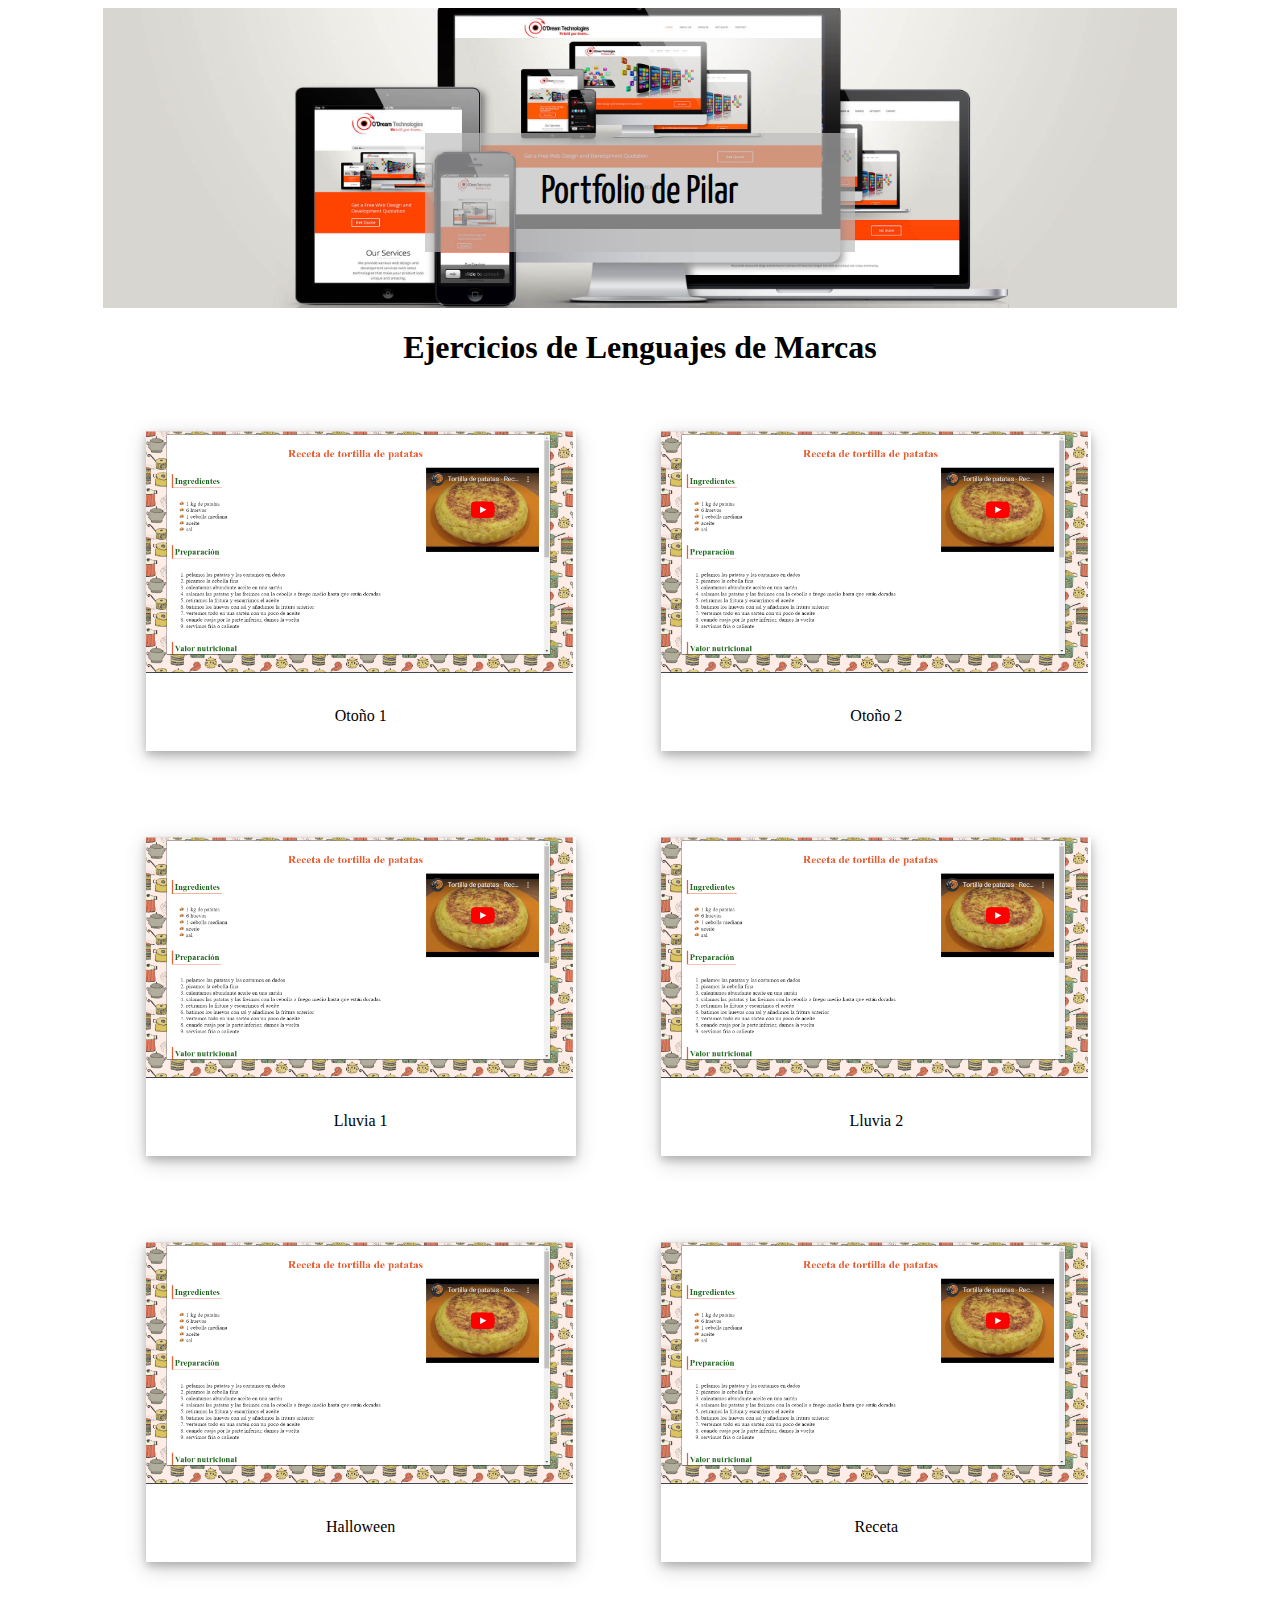
<file: index.html>
<!DOCTYPE html>
<html lang="en">
<head>
    <meta charset="UTF-8">
    <meta name="viewport" content="width=device-width, initial-scale=1.0">
    <meta http-equiv="X-UA-Compatible" content="ie=edge">
    <title>Portfolio de Pilar</title>
    <!-- la hoja de estilo está fuera en otro archivo-->
    <link href="https://fonts.googleapis.com/css?family=Yanone+Kaffeesatz&display=swap" rel="stylesheet"> 
    <link href="estilo-portfolio.css" rel="stylesheet">
    
  </head>
<body>
  <!-- la página la maquetamos (layout) en 3 rectángulos o áreas:
  header (cabecera), main (principal), footer (pie de página)-->
    <div id="wrapper">
  <!-- aquí iría una imagen bonita o un slider (galería)
    el logo si es una empresa, y el título del sitio web-->
      <header>
        <div id="titulo">
          <p>Portfolio de Pilar</p>
        </div>
      </header>
      <main>
        <h1>Ejercicios de Lenguajes de Marcas</h1>
<!-- cada div de la clase polaroid muestra
     una foto y un texto.
     Debo tener una por cada trabajo del 
     portfolio -->
<div class="polaroid">
  <a href="otono/otono1.html" target="_blank">
  <img src="imagenes-portfolio/receta.png" alt="página web sobre el otoño con poema" style="width:100%"></a>
  <div class="container">
  <p>Otoño 1</p>
  </div>
</div>

<div class="polaroid">
  <img src="imagenes-portfolio/receta.png" alt="Norther Lights" style="width:100%">
  <div class="container">
  <p>Otoño 2</p>
  </div>
</div>

<div class="polaroid">
  <img src="imagenes-portfolio/receta.png" alt="5 Terre" style="width:100%">
  <div class="container">
  <p>Lluvia 1</p>
  </div>
</div>

<div class="polaroid">
  <img src="imagenes-portfolio/receta.png" alt="Norther Lights" style="width:100%">
  <div class="container">
  <p>Lluvia 2</p>
  </div>
</div>

<div class="polaroid">
  <img src="imagenes-portfolio/receta.png" alt="5 Terre" style="width:100%">
  <div class="container">
  <p>Halloween</p>
  </div>
</div>

<div class="polaroid">
  <a href="cocina/index.html" target="_blank">
  <img src="imagenes-portfolio/receta.png" alt="Receta de tortilla de patatas" style="width:100%"></a>
  <div class="container">
  <p>Receta</p>
  </div>
</div>

        
        
      </main>
      <footer>

      </footer>
    </div>   
</body>
</html>
</file>
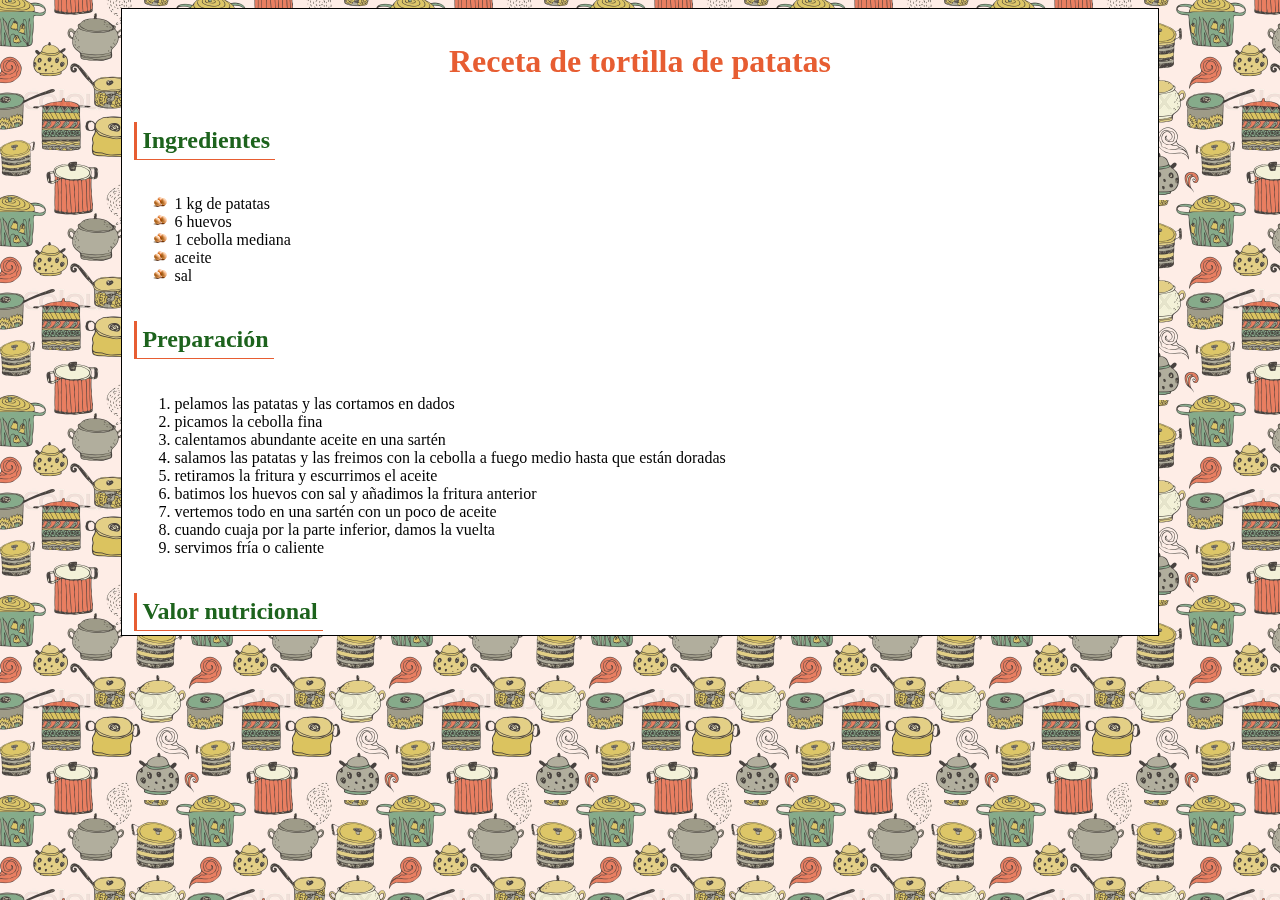
<file: cocina/index.html>
<!DOCTYPE html>
<html lang="es">
<head>
    <meta charset="UTF-8">
    <meta name="viewport" content="width=device-width, initial-scale=1.0">
    <meta http-equiv="X-UA-Compatible" content="ie=edge">
    <title>Receta de tortilla de patatas</title>
    <link href="estilo-cocina.css" rel="stylesheet">
</head>
<body>
    <div id="wrapper">
        <h1>Receta de tortilla de patatas</h1>
        <iframe width="320" height="240" src="https://www.youtube.com/embed/pvlkYYdIBV0" frameborder="0" allow="accelerometer; autoplay; encrypted-media; gyroscope; picture-in-picture" allowfullscreen></iframe>
        <h2>Ingredientes</h2>
        <ul>
          <li>1 kg de patatas</li>
          <li>6 huevos</li>
          <li>1 cebolla mediana</li>
          <li>aceite</li>
          <li>sal</li>
        </ul>
        
        <h2>Preparación</h2>
        <ol>
          <li>pelamos las patatas y las cortamos en dados</li>
          <li>picamos la cebolla fina</li>
          <li>calentamos abundante aceite en una sartén</li>
          <li>salamos las patatas y las freimos con la cebolla a fuego medio hasta que están doradas</li>
          <li>retiramos la fritura y escurrimos el aceite</li>
          <li>batimos los huevos con sal y añadimos la fritura anterior</li>
          <li>vertemos todo en una sartén con un poco de aceite</li>
          <li>cuando cuaja por la parte inferior, damos la vuelta</li>
          <li>servimos fría o caliente</li>
        </ol>
        <h2>Valor nutricional</h2>
        <dl>
          <dt>Hidratos de carbono</dt>
          <dd>La patata contiene uana gran cantidad de hidratos de carbono....</dd>
          <dt>Grasas</dt>
          <dd>La patata frita en aceite absorbe mucha grasa, que a pesar de ser no saturada, contribuye a que sea un plato muy calórico...</dd>
          <dt>Fibra</dt>
          <dd>El único elemento que aporta fibra es la cebolla....</dd>
          <dt>Proteinas</dt>
          <dd>El huevo aporta proteina.....</dd>
        </dl>
        <h2>Tabla calórica</h2>
        <table>
          <tr>
            <th>Nutriente</th>
            <th>Cada 100 gramos</th>
            <th>Por ración</th>
          </tr>
          <tr>
            <td>Hidratos</td>
            <td>100kcal</td>
            <td>250kcal</td>
          </tr>
          <tr>
            <td>Proteinas</td>
            <td>80kcal</td>
            <td>200kcal</td>
          </tr>
          <tr>
            <td>Grasas</td>
            <td>100kcal</td>
            <td>250kcal</td>
          </tr>
          <tr>
            <th>TOTAL</th>
            <th>280kcal</th>
            <th>700kcal</th>
          </tr>
        </table>
    </div>
</body>
</html>
</file>
<file: estilo-portfolio.css>
/* este es el estilo de portfolio de Pilar */
body {}
#wrapper {width:85%;
          /*height:600px; luego lo borro */
          background-color:white;
          margin:auto;}
header {position:relative;
        /* relative para que el título que va dentro,
        lo pueda colocar con absolute, donde quiera */
        background-image:url("imagenes-portfolio/header.jpg");
        background-size:cover;
        /* cover adapta bien la imagen responsive
        pero la corta... */
        background-position:center;
        /* como mi imagen tiene lo importante en el centro,
        debo poner background-position:center para que corte
        de los lados */
        height:300px;}
#titulo {position:absolute;
         width:40%;
         top:125px;

         /* OJO, RARO: para que el navegador calcule bien
         el centro donde poner el titulo, hay que indicarle
         estas 4 cosas: */
         left:0px;
         right:0px;
         margin-left:auto;
         margin-right:auto;

         font-family: 'Yanone Kaffeesatz', sans-serif;
         font-size:2.5em;
         background-color:rgba(187, 186, 186, 0.658);
         text-align:center;}
/* aquí empieza el estilo de main */
      h1 {text-align:center;}
      div.polaroid {
        width: 40%;
        background-color: white;
        box-shadow: 0 4px 8px 0 rgba(0, 0, 0, 0.2), 0 6px 20px 0 rgba(0, 0, 0, 0.19);
        margin-bottom: 25px;
        float:left;
        margin:4%;
      }
      div.polaroid:hover{
        opacity:0.5;
      }
      
      div.container {
        text-align: center;
        padding: 10px 20px;
      }

@media only screen and (max-width:500px){
        div.polaroid {width:90%;}
}
</file>
<file: cocina/estilo-cocina.css>
/* este es el estilo de mi página de recetas */
body {background-image:url("imagenes/fondo.jpg");
      background-size:200px 200px;
      padding:0;}
#wrapper {width:80%;
          height:600px;
          overflow:auto; /* por si no cabe el contenido de texto */
          background-color:white;
          margin:auto;
          padding:1vw;
          border:1px solid black;}
ul {list-style-image:url("imagenes/huevo.png");}
h1 {text-align:center;
    color:rgb(231, 93, 50);
    }
h2 {color:rgb(29, 99, 29);
    border-left:3px solid rgb(231, 93, 50);
    border-bottom:1px solid rgb(231, 93, 50);
    padding:5px;
    display:inline-block;}
dt {font-weight:bold;
    color:rgb(231, 93, 50);}
table {border:2px solid rgb(231, 93, 50);
       border-collapse:collapse;}
td, th {border:1px solid black;
        padding:10px;}
tr:hover {background-color: silver;}
td {text-align:center;}
iframe {display:block;
       /* margin:auto;*/
        float:right;}

/* vamos a utilizar un recurso llamado media query 
   que trata de incluir una especie de "if" y una 
   condición para que cambie algo en el estilo cuando
   tengo una pantalla pequeña */
@media only screen and (max-width:500px){
    #wrapper {width:100%;}
}
</file>
